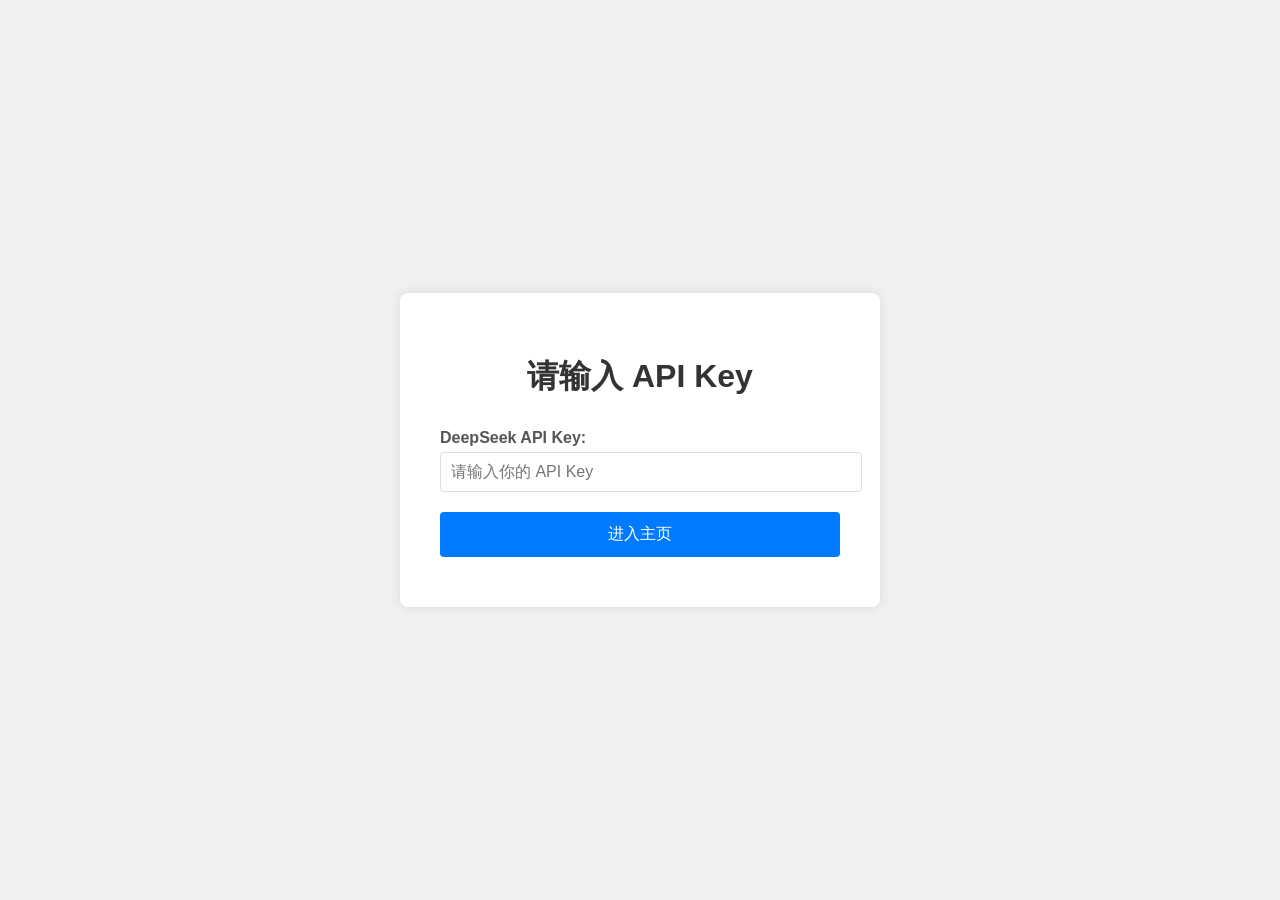
<file: test-ai/entry.html>
<!DOCTYPE html>
<html lang="zh-CN">
<head>
    <meta charset="UTF-8">
    <meta name="viewport" content="width=device-width, initial-scale=1.0">
    <title>API Key 输入</title>
    <style>
        body {
            font-family: Arial, sans-serif;
            background-color: #f0f0f0;
            display: flex;
            justify-content: center;
            align-items: center;
            height: 100vh;
            margin: 0;
        }
        .container {
            background-color: white;
            padding: 40px;
            border-radius: 8px;
            box-shadow: 0 0 10px rgba(0, 0, 0, 0.1);
            max-width: 400px;
            width: 100%;
        }
        h1 {
            text-align: center;
            color: #333;
            margin-bottom: 30px;
        }
        .form-group {
            margin-bottom: 20px;
        }
        label {
            display: block;
            margin-bottom: 5px;
            font-weight: bold;
            color: #555;
        }
        input {
            width: 100%;
            padding: 10px;
            border: 1px solid #ddd;
            border-radius: 4px;
            font-size: 16px;
        }
        button {
            width: 100%;
            padding: 12px;
            background-color: #007bff;
            color: white;
            border: none;
            border-radius: 4px;
            font-size: 16px;
            cursor: pointer;
        }
        button:hover {
            background-color: #0069d9;
        }
        .error {
            color: red;
            text-align: center;
            margin-top: 10px;
        }
    </style>
</head>
<body>
    <div class="container">
        <h1>请输入 API Key</h1>
        <form id="apiKeyForm">
            <div class="form-group">
                <label for="apiKey">DeepSeek API Key:</label>
                <input type="text" id="apiKey" placeholder="请输入你的 API Key" required>
            </div>
            <button type="submit">进入主页</button>
        </form>
        <div id="errorMessage" class="error"></div>
    </div>
    <script>
        document.getElementById('apiKeyForm').addEventListener('submit', function(e) {
            e.preventDefault();
            const apiKey = document.getElementById('apiKey').value.trim();
            if (apiKey) {
                // 存储 API Key 到 localStorage
                localStorage.setItem('DEEPSEEK_API_KEY', apiKey);
                // 跳转到主页
                window.location.href = '/index.html';
            } else {
                document.getElementById('errorMessage').textContent = '请输入有效的 API Key';
            }
        });
    </script>
</body>
</html>
</file>
